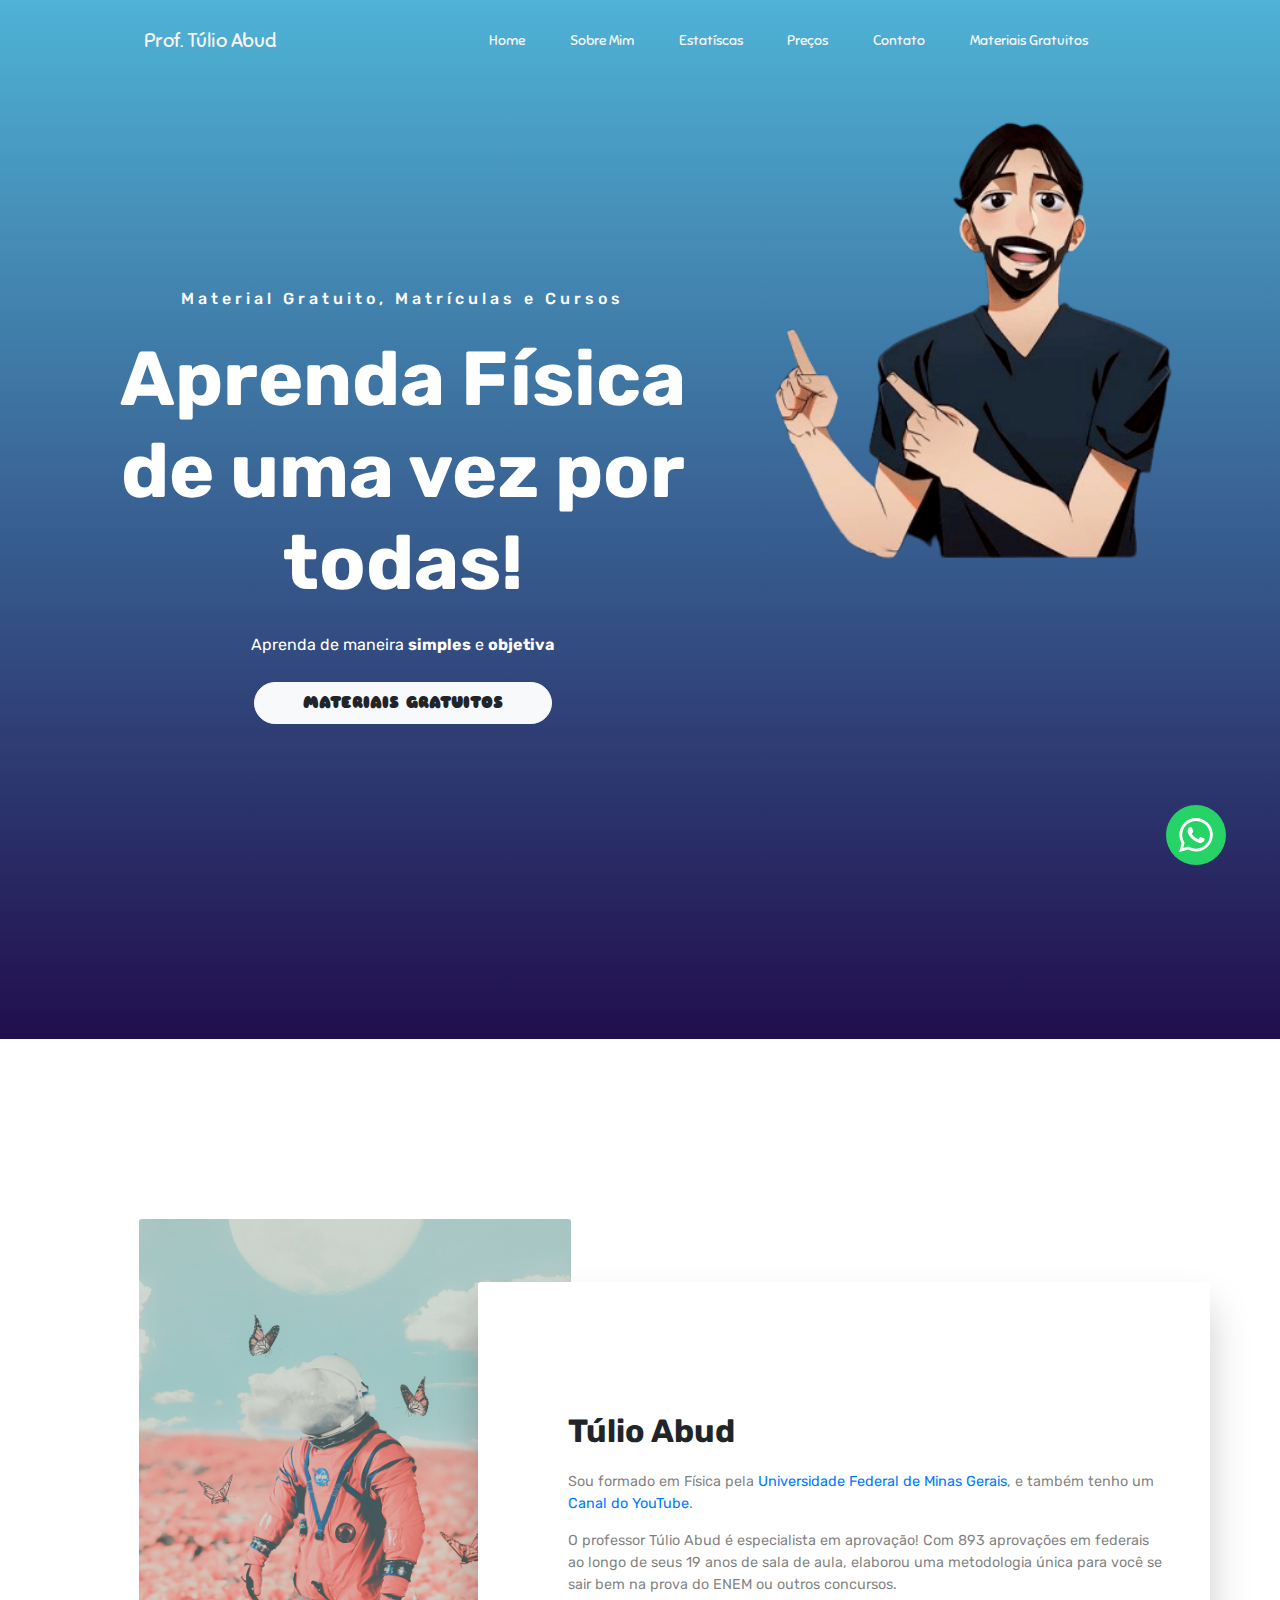
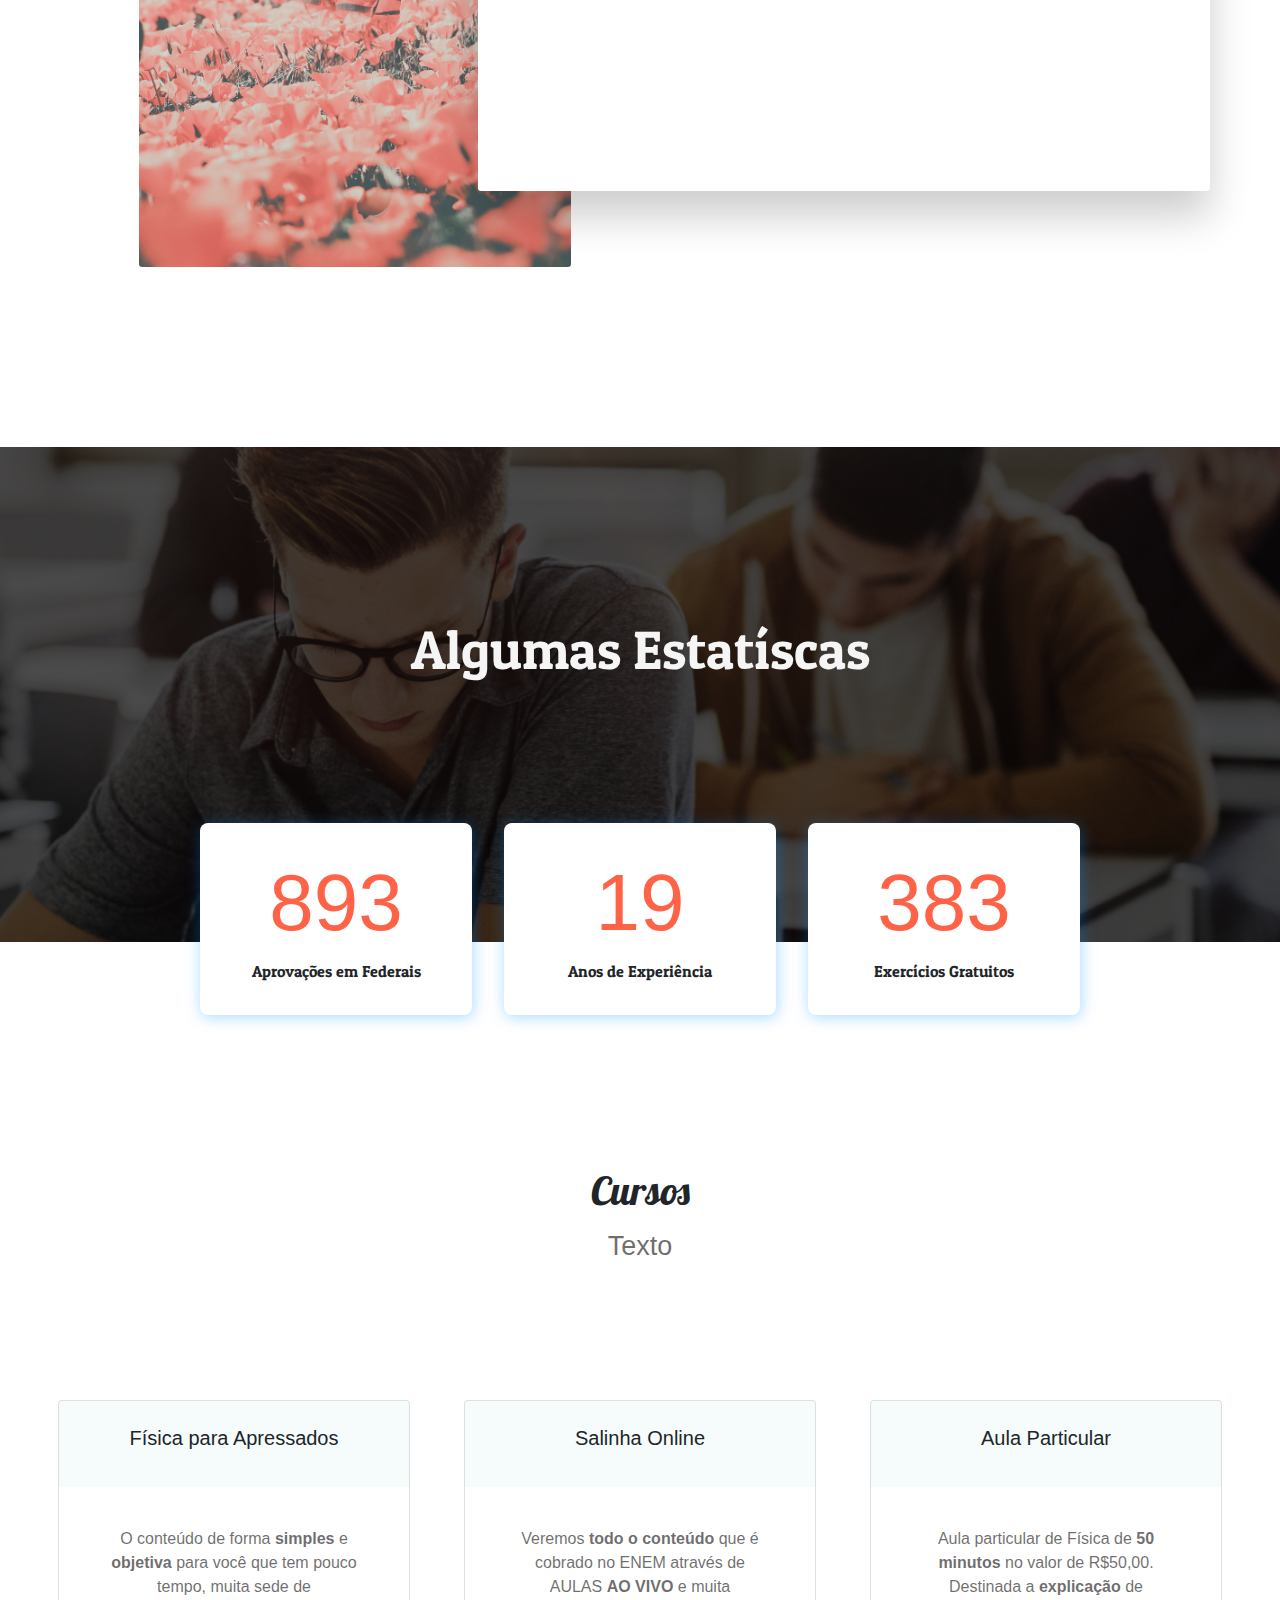
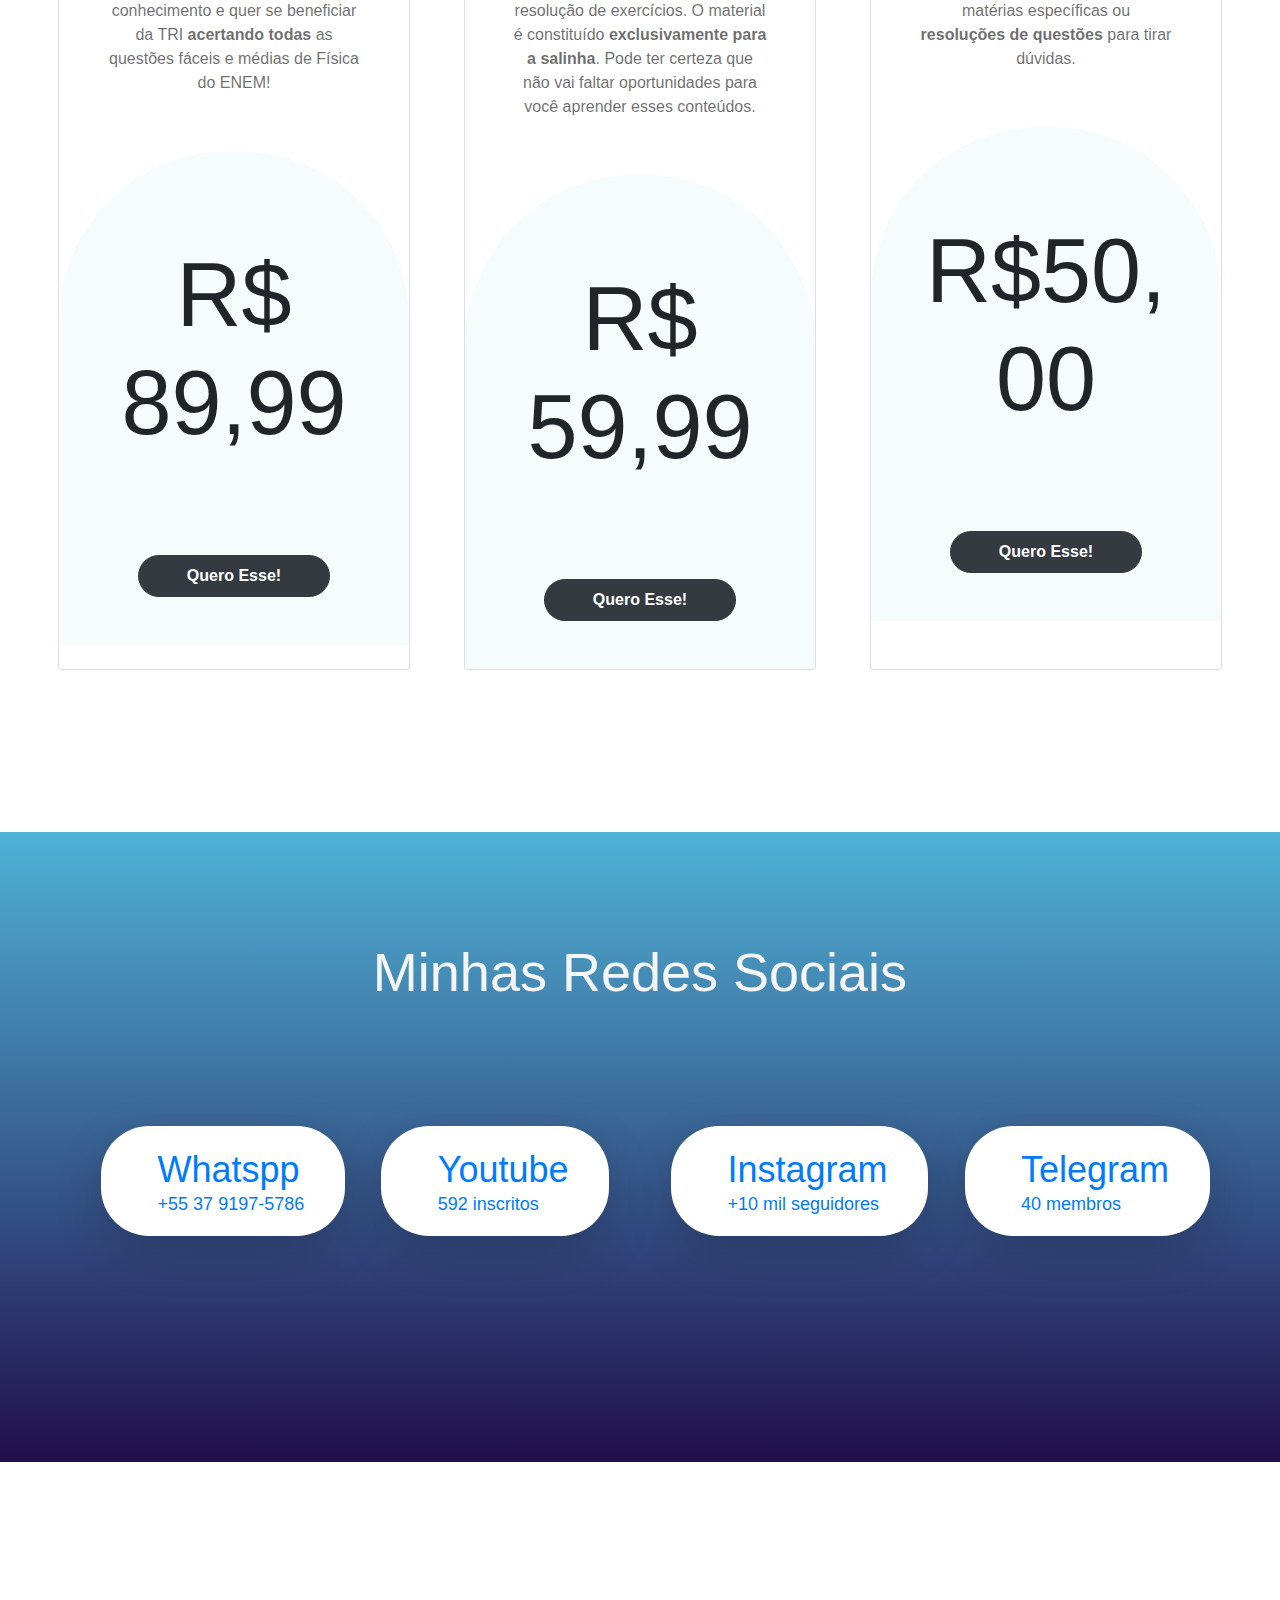
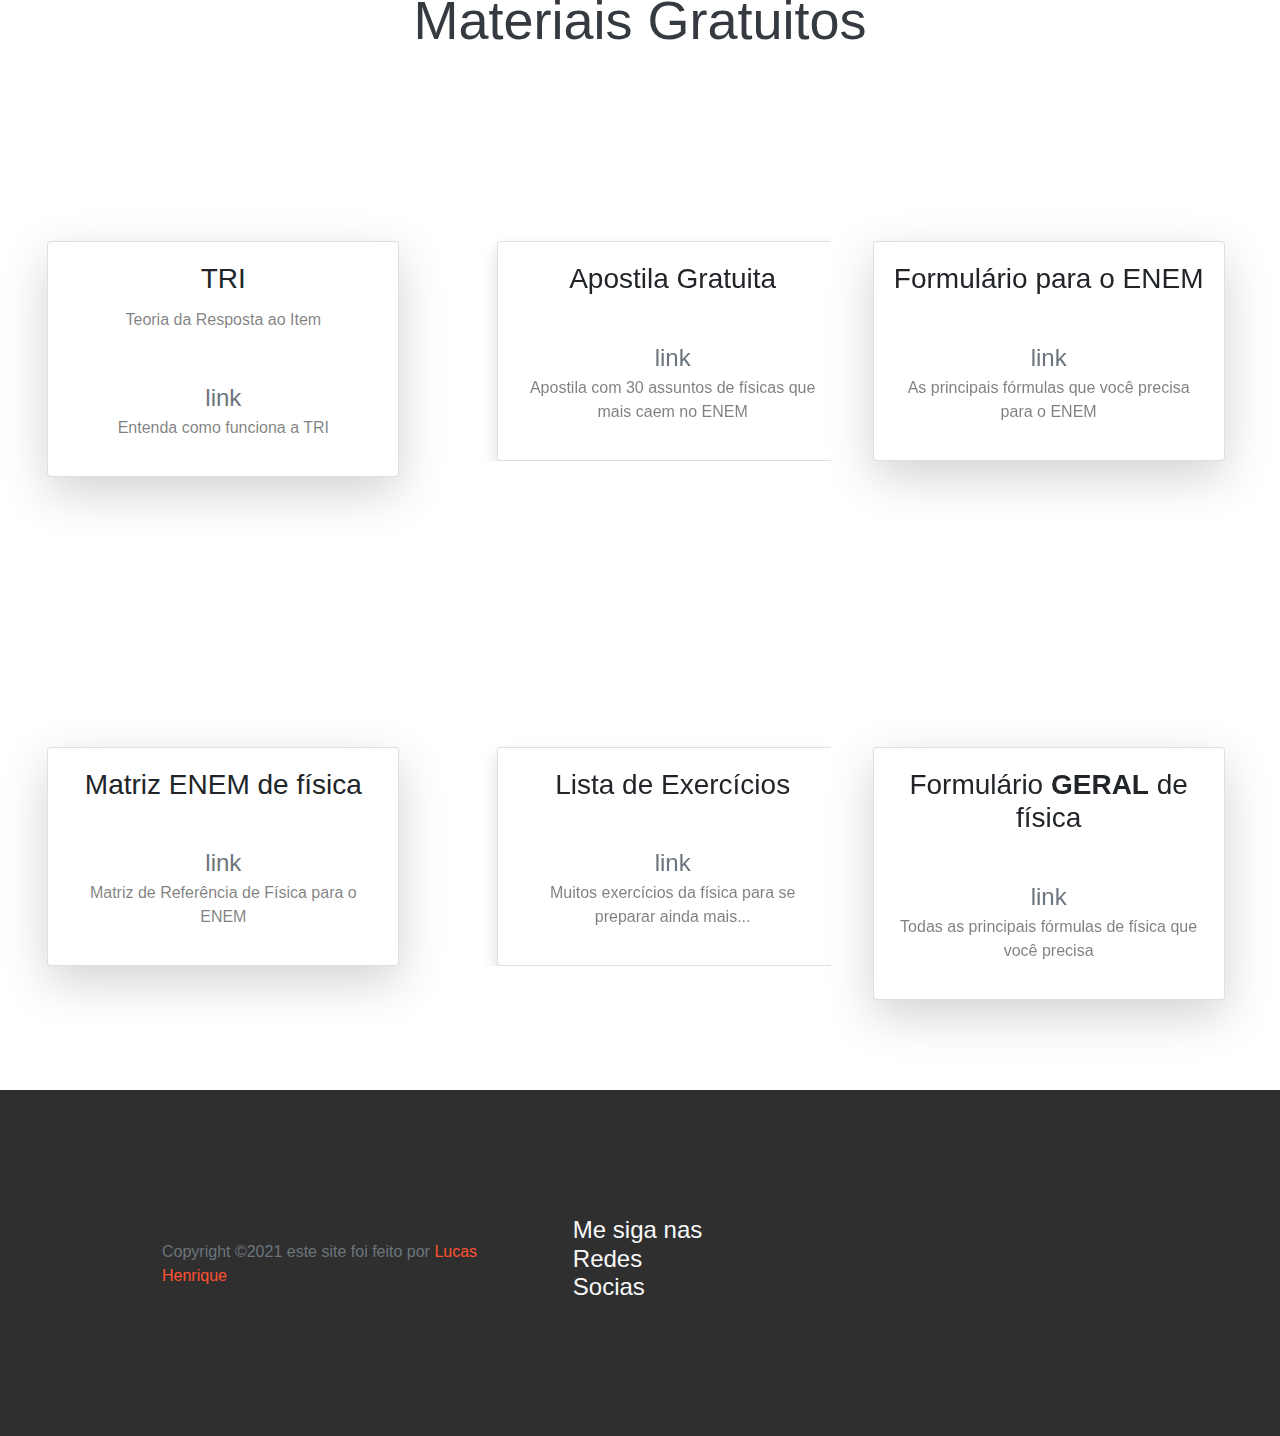
<file: index.html>
<!DOCTYPE html>
<html lang="en">
  <head>
    <meta charset="UTF-8" />
    <meta name="viewport" content="width=device-width, initial-scale=1.0" />
    <meta name="google-site-verification" content="CShMzvlWCZlY040akD_jv4lmJv946oPd9hf_fTqs2nc" />
    
    <!-- Primary Meta Tags -->
    <meta name="title" content="Aprenda Física de uma vez por todas!">
    <meta name="description" content="Aprenda de maneira simples e objetiva. Material Gratuito e Cursos para todos os vestibulares">

    <!-- Open Graph / Facebook -->
    <meta property="og:type" content="website">
    <meta property="og:url" content="https://lucas-henrique-lopes-costa.github.io/Abud/">
    <meta property="og:title" content="Aprenda Física de uma vez por todas!">
    <meta property="og:description" content="Aprenda de maneira simples e objetiva. Material Gratuito e Cursos para todos os vestibulares">
    <meta property="og:image" content="assets/meta-tag.png">

    <!-- Twitter -->
    <meta property="twitter:card" content="summary_large_image">
    <meta property="twitter:url" content="https://lucas-henrique-lopes-costa.github.io/Abud/">
    <meta property="twitter:title" content="Aprenda Física de uma vez por todas!">
    <meta property="twitter:description" content="Aprenda de maneira simples e objetiva. Material Gratuito e Cursos para todos os vestibulares">
    <meta property="twitter:image" content="assets/meta-tag.png">


    <meta http-equiv="X-UA-Compatible" content="ie=edge" />
    <title>Abud - Física</title>

    <link
      rel="stylesheet"
      href="https://stackpath.bootstrapcdn.com/bootstrap/4.3.1/css/bootstrap.min.css"
      integrity="sha384-ggOyR0iXCbMQv3Xipma34MD+dH/1fQ784/j6cY/iJTQUOhcWr7x9JvoRxT2MZw1T"
      crossorigin="anonymous"
    />
    <link
      rel="stylesheet"
      href="https://use.fontawesome.com/releases/v5.7.2/css/all.css"
      integrity="sha384-fnmOCqbTlWIlj8LyTjo7mOUStjsKC4pOpQbqyi7RrhN7udi9RwhKkMHpvLbHG9Sr"
      crossorigin="anonymous"
    />
    <link rel="stylesheet" href="src/Style.css" />
    <link rel="stylesheet" href="src/mobile-style.css" />

    <link rel="icon" href="assets/logo.png" />
  </head>

  <body>
    <header>
      <div class="container-fluid p-0">
        <nav class="navbar navbar-expand-lg">
          <a class="navbar-brand hover" href="#"> Prof. Túlio Abud</a>
          <button
            class="navbar-toggler"
            type="button"
            data-toggle="collapse"
            data-target="#navbarNav"
            aria-controls="navbarNav"
            aria-expanded="false"
            aria-label="Toggle navigation"
          >
            <i class="fas fa-align-right text-light"></i>
          </button>
          <div class="collapse navbar-collapse" id="navbarNav">
            <div class="mr-auto"></div>
            <ul class="navbar-nav">
              <li class="nav-item active">
                <a class="nav-link" href="#"
                  >Home<span class="sr-only">(current)</span></a
                >
              </li>

              <li class="nav-item">
                  <a class="nav-link" href="#sobre">Sobre Mim</a>
              </li>

              <li class="nav-item">
                <a class="nav-link" href="#estatistica">Estatíscas</a>
              </li>

              <li class="nav-item dropdown">
                <div class="dropdown">
                  <a href="#preços" class="nav-link">Preços</a>
                </div>
              </li>

              <li class="nav-item">
                <a class="nav-link" href="#contato">Contato</a>
              </li>

              <li class="nav-item">
                <a class="nav-link" href="#resultados">Materiais Gratuitos</a>
              </li>
            </ul>
          </div>
        </nav>
      </div>
      <div class="container text-center">
        <div class="row">
          <div class="col-md-7 col-sm-12 text-white">
            <h6>Material Gratuito, Matrículas e Cursos</h6>
            <h1>Aprenda Física de uma vez por todas!</h1>
            <p>Aprenda de maneira <b>simples</b> e <b>objetiva</b></p>

            <a href="#resultados">
              <button
                class="btn btn-light px-5 py-2 primary-btn"
              >
                MATERIAIS GRATUITOS
              </button>
            </a>
          </div>
          <div class="col-md-5 col-sm-12 h-25">
            <img src="assets/header-img.png" alt="Imagem do Abud animado" />
          </div>
        </div>
      </div>
    </header>

    <main>
      <section class="section-1">
        <div class="container text-center">
          <div class="row">
            <div class="col-md-6 col-12">
              <div id="sobre" class="pray">
                <img
                  src="assets/pexels-photo-179941.jpg"
                  alt="Astronalta"
                  class=""
                />
              </div>
            </div>
            <div class="col-md-6 col-12">
              <div class="panel text-left">
                <h1>Túlio Abud</h1>

                <p>
                  Sou formado em Física pela
                  <a href="https://ufmg.br/" target="_blank"
                    >Universidade Federal de Minas Gerais</a
                  >, e também tenho um
                  <a
                    href="https://www.youtube.com/channel/UCkdFesSXh5O9bibWscu7k7Q"
                    target="_blank"
                    >Canal do YouTube</a
                  >.
                </p>
                <p>
                  O professor Túlio Abud é especialista em aprovação! Com 893
                  aprovações em federais ao longo de seus 19 anos de sala de
                  aula, elaborou uma metodologia única para você se sair bem na
                  prova do ENEM ou outros concursos.
                </p>
              </div>
            </div>
          </div>
        </div>
      </section>
      <section id="estatistica" class="section-2 container-fluid p-0">
        <div class="cover">
          <div class="overlay"></div>
          <div class="content text-center">
            <h1>Algumas Estatíscas</h1>
            <p></p>
          </div>
        </div>
        <div class="container-fluid text-center">
          <div
            class="numbers d-flex flex-md-row flex-wrap justify-content-center"
          >
            <div class="rect">
              <h1>893</h1>
              <p>Aprovações em Federais</p>
            </div>
            <div class="rect">
              <h1>19</h1>
              <p>Anos de Experiência</p>
            </div>
            <div class="rect">
              <h1>383</h1>
              <p>Exercícios Gratuitos</p>
            </div>
            <!-- <div class="rect">
            <h1>9152</h1>
            <p>Total Projects</p>
            </div> -->
          </div>
        </div>

        <div id="preços" class="purchase text-center">
          <h1>Cursos</h1>
          <p>Texto</p>
          <div class="cards">
            <div class="d-flex flex-row justify-content-center flex-wrap">
              <div class="card">
                <div class="card-body">
                  <div class="title">
                    <h5 class="card-title">Física para Apressados</h5>
                  </div>
                  <p class="card-text">
                    O conteúdo de forma <b>simples</b> e <b>objetiva</b> para
                    você que tem pouco tempo, muita sede de conhecimento e quer
                    se beneficiar da TRI <b>acertando todas</b> as questões
                    fáceis e médias de Física do ENEM!
                  </p>
                  <div class="pricing">
                    <h1>R$ 89,99</h1>
                    <a
                      href="https://www.hotmart.com/product/fisica-para-apressados/S36304819K"
                      target="_blank"
                      class="btn btn-dark px-5 py-2 primary-btn mb-5"
                      >Quero Esse!</a
                    >
                  </div>
                </div>
              </div>
              <div class="card">
                <div class="card-body">
                  <div class="title">
                    <h5 class="card-title">Salinha Online</h5>
                  </div>
                  <p class="card-text">
                    Veremos <b>todo o conteúdo</b> que é cobrado no ENEM através
                    de AULAS <b>AO VIVO</b> e muita resolução de exercícios. O
                    material é constituído <b>exclusivamente para a salinha</b>.
                    Pode ter certeza que não vai faltar oportunidades para você
                    aprender esses conteúdos.
                  </p>
                  <div class="pricing">
                    <h1>R$ 59,99</h1>
                    <a
                      href="https://www.sympla.com.br/matricula-na-salinha-online-de-fisica-do-abud__1089391"
                      target="_blank"
                      class="btn btn-dark px-5 py-2 primary-btn mb-5"
                      >Quero Esse!</a
                    >
                  </div>
                </div>
              </div>
              <div class="card">
                <div class="card-body">
                  <div class="title">
                    <h5 class="card-title">Aula Particular</h5>
                  </div>
                  <p class="card-text">
                    Aula particular de Física de <b>50 minutos</b> no valor de
                    R$50,00. Destinada a <b>explicação</b> de matérias
                    específicas ou <b>resoluções de questões</b> para tirar
                    dúvidas.
                  </p>
                  <div class="pricing">
                    <h1>R$50,00</h1>
                    <a
                      href="https://calendly.com/profabud/aulaparticular?month=2021-03"
                      target="_blank"
                      class="btn btn-dark px-5 py-2 primary-btn mb-5"
                      >Quero Esse!</a
                    >
                  </div>
                </div>
              </div>
            </div>
          </div>
        </div>
      </section>
      <section id="contato" class="section-3 container-fluid p-0 text-center">
        <div class="row">
          <div class="col-md-12 col-sm-12">
            <h1>Minhas Redes Sociais</h1>
            <p></p>
          </div>
        </div>
        <div class="platform row">
          <div class="col-md-6 col-sm-12 text-right">
            <div class="desktop shadow-lg">
              <a
                href="https://api.whatsapp.com/message/6252KLASPXSHN1"
                target="_blank"
              >
                <div class="d-flex flex-row justify-content-center">
                  <i class="fab fa-whatsapp fa-3x py-2 pr-3"></i>
                  <div class="text text-left">
                    <h3 class="pt-1 m-0">Whatspp</h3>
                    <p class="p-0 m-0">+55 37 9197-5786</p>
                  </div>
                </div>
              </a>
            </div>
            <div class="desktop shadow-lg">
              <a
                href="https://www.youtube.com/channel/UCkdFesSXh5O9bibWscu7k7Q"
                target="_blank"
              >
                <div class="d-flex flex-row justify-content-center">
                  <i class="fab fa-youtube fa-3x py-2 pr-3"></i>
                  <div class="text text-left">
                    <h3 class="pt-1 m-0">Youtube</h3>
                    <p class="p-0 m-0">592 inscritos</p>
                  </div>
                </div>
              </a>
            </div>
          </div>
          <div class="col-md-6 col-sm-12 text-left">
            <div class="desktop shadow-lg">
              <a
                href="http://instagram.com/profabud/"
                target="_blank"
              >
                <div class="d-flex flex-row justify-content-center">
                  <i class="fab fa-instagram fa-3x py-2 pr-3"></i>
                  <div class="text text-left">
                    <h3 class="pt-1 m-0">Instagram</h3>
                    <p class="p-0 m-0">+10 mil seguidores</p>
                  </div>
                </div>
              </a>
            </div>
            <div class="desktop shadow-lg">
              <a
                href="https://t.me/joinchat/TV_9inAeKDzojfgZ"
                target="_blank"
              >
                <div class="d-flex flex-row justify-content-center">
                  <i class="fab fa-telegram-plane fa-3x py-2 pr-3"></i>
                  <div class="text text-left">
                    <h3 class="pt-1 m-0">Telegram</h3>
                    <p class="p-0 m-0">40 membros</p>
                  </div>
                </div>
              </a>
            </div>
          </div>
      </section>

      <!-- Section 4 -->
      <section class="section-4" id="resultados">
        <div class="container text-center">
          <h1 class="text-dark">Materiais Gratuitos</h1>
          <!-- <p class="text-secondary">Lorem ipsum dolor sit amet.</p> -->
        </div>
        <div class="team row">
          <div class="col-md-4 col-12 text-center">
            <div class="card mr-2 d-inline-block shadow-lg">
              <div class="card-body">
                <h3 class="card-title">TRI</h3>
                <p class="text-black-50">Teoria da Resposta ao Item</p>
                <p class="card-text"></p>
                <a href="https://drive.google.com/file/d/10Br6fkKVWTIQHjEFW2d4mp7BsLe4MnrQ/view?usp=sharing" target="_blank" class="text-secondary text-decoration-none"
                  >link</a
                >
                <p class="text-black-50">Entenda como funciona a TRI</p>
              </div>
            </div>
          </div>
          <div class="col-md-4 col-12">
            <div
              id="carouselExampleControls"
              class="carousel slide"
              data-ride="carousel"
            >
              <div class="carousel-inner text-center">
                <div class="carousel-item active">
                  <div class="card mr-2 d-inline-block shadow">
                    <div class="card-body">
                      <h3 class="card-title">Apostila Gratuita</h3>
                      <p class="card-text"></p>
                      <a href="https://drive.google.com/file/d/1nDJCDxyWIqTeUAgFh706E-EbyNLjFXGR/view?usp=sharing" target="_blank" class="text-secondary text-decoration-none"
                        >link</a
                      >
                      <p class="text-black-50">
                        Apostila com 30 assuntos de físicas que mais caem no ENEM
                      </p>
                    </div>
                  </div>
                </div>
                <div class="carousel-item">
                  <div class="card d-inline-block mr-2 shadow">
                    <div class="card-body">
                      <h3 class="card-title">Simuladão de <b>919</b> questões</h3>
                      <p class="card-text"></p>
                      <a href="https://drive.google.com/file/d/1RpDdRKG07VlLjmgpayCWROBgvM1yTryN/view?usp=sharing" target="_blank" class="text-secondary text-decoration-none"
                        >link</a
                      >
                      <p cla ss="text-black-50">Apostila com vários exercícios de cada tema que cai no ENEM</p>
                    </div>
                  </div>
                </div>
              </div>
            </div>
          </div>
          <div class="col-md-4 col-12 text-center">
            <div class="card mr-2 d-inline-block shadow-lg">
              <div class="card-body">
                <h3 class="card-title">Formulário para o ENEM</h3>
                <p class="card-text"></p>
                <a href="https://drive.google.com/file/d/1Bb1WauwlhBfouau_OCVPgY0KRKv7SE--/view?usp=sharing" target="_blank" class="text-secondary text-decoration-none"
                  >link</a
                >
                <p class="text-black-50">As principais fórmulas que você precisa para o ENEM</p>
              </div>
            </div>
          </div>
        </div>
        <div class="team row">
          <div class="col-md-4 col-12 text-center">
            <div class="card mr-2 d-inline-block shadow-lg">
              <div class="card-body">
                <h3 class="card-title">Matriz ENEM de física</h3>
                <p class="card-text"></p>
                <a href="https://drive.google.com/file/d/18FJYxNqXSqB57GfWPi1tjiriHJccrypm/view?usp=sharing" target="_blank"class="text-secondary text-decoration-none"
                  >link</a
                >
                <p class="text-black-50">Matriz de Referência de Física para o ENEM</p>
              </div>
            </div>
          </div>
          <div class="col-md-4 col-12">
            <div
              id="carouselExampleControls"
              class="carousel slide"
              data-ride="carousel"
            >
              <div class="carousel-inner text-center">
                <div class="carousel-item active">
                  <div class="card mr-2 d-inline-block shadow">
                    <div class="card-body">
                      <h3 class="card-title">Lista de Exercícios</h3>
                      <p class="card-text"></p>
                      <a href="https://drive.google.com/drive/folders/1qMJKCdkpmgMZgFxOSpw2AhEvOFD1obxq?usp=sharing" target="_blank" class="text-secondary text-decoration-none"
                        >link</a
                      >
                      <p class="text-black-50">
                       Muitos exercícios da física para se preparar ainda mais...
                      </p>
                    </div>
                  </div>
                </div>
                <div class="carousel-item">
                  <div class="card d-inline-block mr-2 shadow">
                    <div class="card-body">
                      <h3 class="card-title">Atividades para se preparar</h3>
                      <p class="card-text"></p>
                      <a href="https://drive.google.com/drive/folders/1qMJKCdkpmgMZgFxOSpw2AhEvOFD1obxq?usp=sharing" target="_blank"  class="text-secondary text-decoration-none"
                        >link</a
                      >
                      <p class="text-black-50">Várias questões sobre diversos temas da física.</p>
                    </div>
                  </div>
                </div>
              </div>
            </div>
          </div>
          <div class="col-md-4 col-12 text-center">
            <div class="card mr-2 d-inline-block shadow-lg">
              <div class="card-body">
                <h3 class="card-title">Formulário <b>GERAL</b> de física</h3>
                <p class="card-text"></p>
                <a href="https://drive.google.com/file/d/1-YMzzi_Rr1aVkMhEWGiD_-voXYVf6-_D/view?usp=sharing" target="_blank"class="text-secondary text-decoration-none"
                  >link</a
                >
                <p class="text-black-50">Todas as principais fórmulas de física que você precisa</p>
              </div>
            </div>
          </div>
        </div>
      </section>
    </main>

    <footer>
      <div class="container-fluid p-0">
        <div class="row text-left">
          <div class="col-md-5 col-sm-5">
            <!-- <h4 class="text-light">Sobre Nós</h4>
            <p class="text-muted">
              
            </p> -->
            <p class="pt-4 text-muted">
              Copyright ©2021 este site foi feito por
              <span><a href="https://lucas-henrique-lopes-costa.github.io/Lucas-Henrique-Lopes-Costa/"></a>Lucas Henrique</span>
            </p>
          </div>

          <div class="col-md-2 col-sm-12">
            <h4 class="text-light">Me siga nas Redes Socias</h4>
            <div class="column text-light">
              <a
                href="http://instagram.com/profabud/" target="_blank"
                ><i class="fab fa-instagram"></i
              ></a>
              <a href="https://www.youtube.com/channel/UCkdFesSXh5O9bibWscu7k7Q" target="_blank"
                ><i class="fab fa-youtube"></i
              ></a>
              <a href="https://t.me/joinchat/TV_9inAeKDzojfgZ" target="_blank"
                ><i class="fab fa-telegram-plane"></i
              ></a>
              <a href="https://api.whatsapp.com/message/6252KLASPXSHN1" target="_blank"
                ><i class="fab fa-whatsapp"></i
              ></a>
            </div>
          </div>
        </div>
      </div>

      <!-- Inicio botão Whatsapp - Ajuda Vitor -->
      <a href="https://wa.me/55dddnumero?text=Oi!%20Vim%20do%20site%20e%20desejo%20receber%20atendimento" style="position:fixed;width:50px;height:50px;bottom:5%;right:5%;border-radius:50px;text-align:center;font-size:30px;z-index:999997;box-shadow: 1px 1px 2px #888;" target="_blank">
        <img src="/assets/whatsapp.svg" width="60" height="60" alt="Fale Conosco pelo WhatsApp">
      </a>
      <!-- fim botão WhatsApp -->
        

    </footer>

    <script src="https://cdnjs.cloudflare.com/ajax/libs/jquery/3.3.1/jquery.min.js"></script>
    <script
      src="https://cdnjs.cloudflare.com/ajax/libs/popper.js/1.14.7/umd/popper.min.js"
      integrity="sha384-UO2eT0CpHqdSJQ6hJty5KVphtPhzWj9WO1clHTMGa3JDZwrnQq4sF86dIHNDz0W1"
      crossorigin="anonymous"
    ></script>
    <script
      src="https://stackpath.bootstrapcdn.com/bootstrap/4.3.1/js/bootstrap.min.js"
      integrity="sha384-JjSmVgyd0p3pXB1rRibZUAYoIIy6OrQ6VrjIEaFf/nJGzIxFDsf4x0xIM+B07jRM"
      crossorigin="anonymous"
    ></script>
    <script src="src/main.js"></script>
  </body>
</html>
</file>
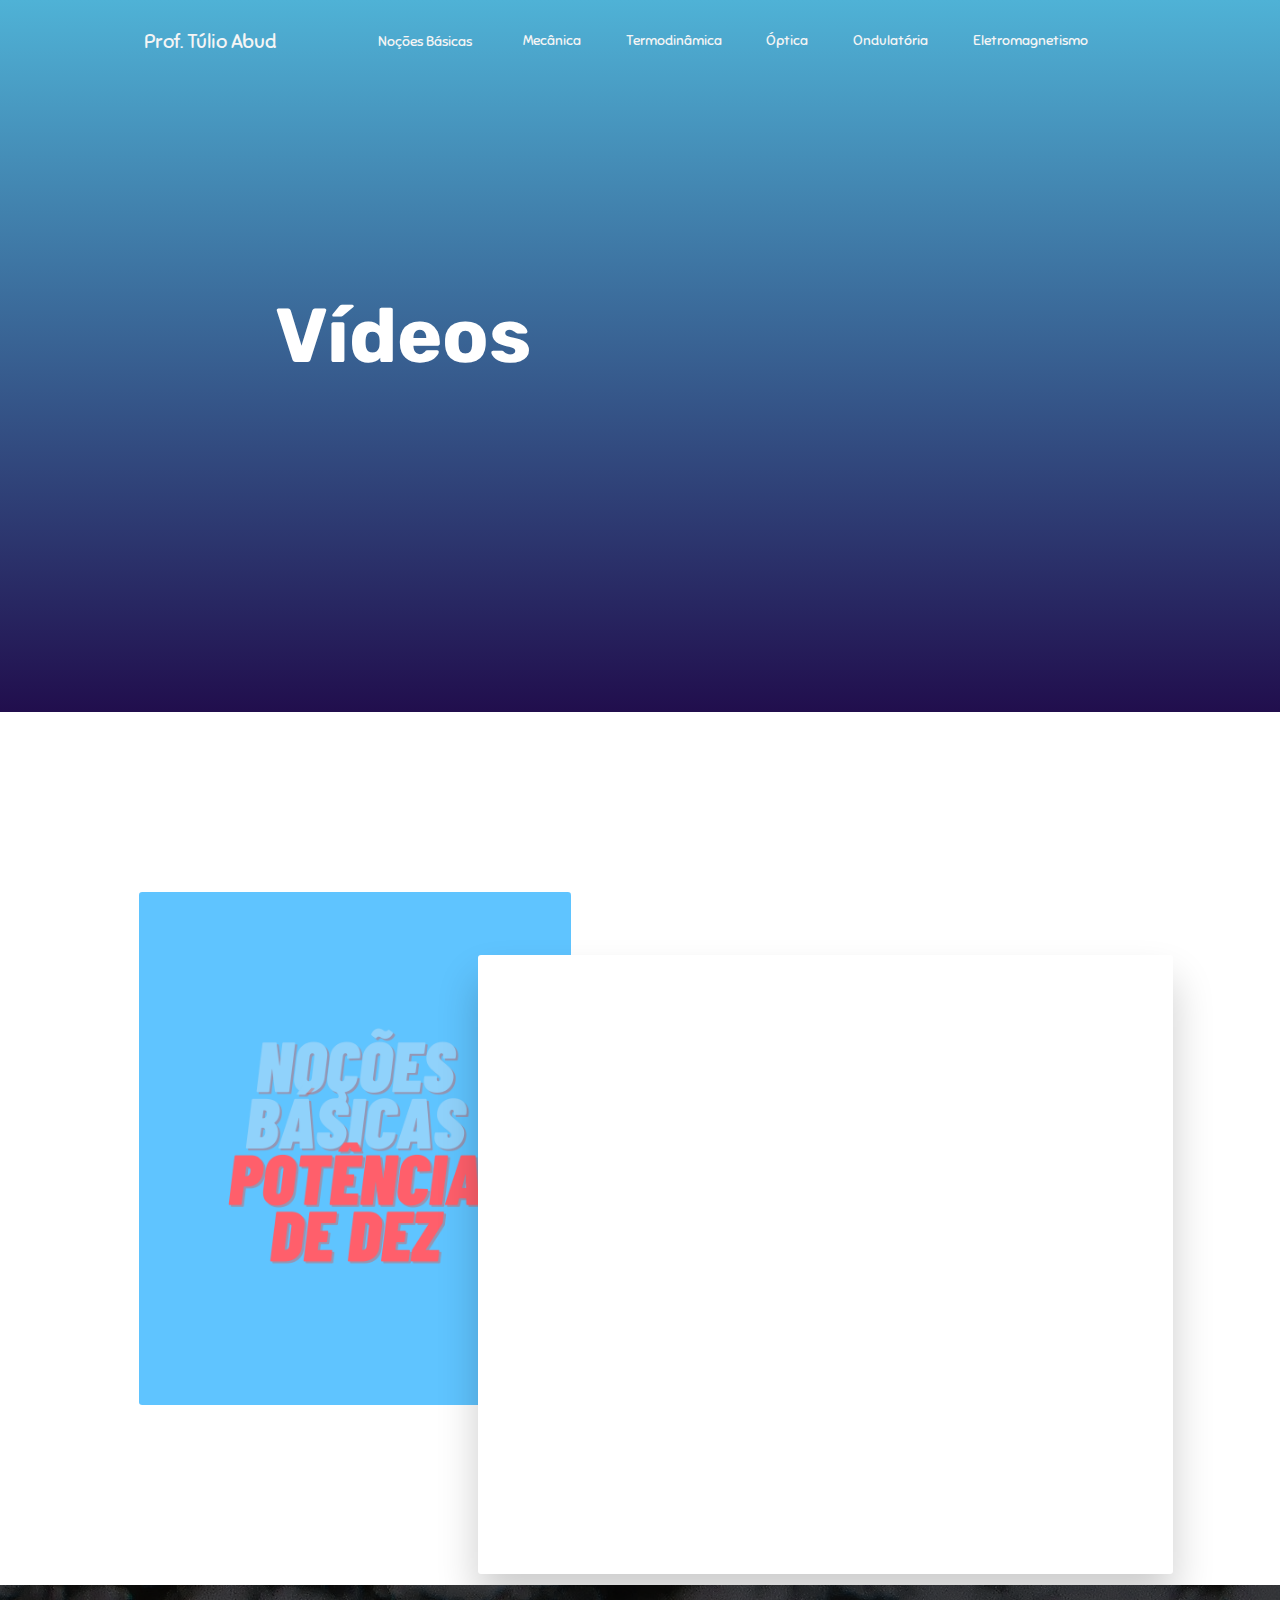
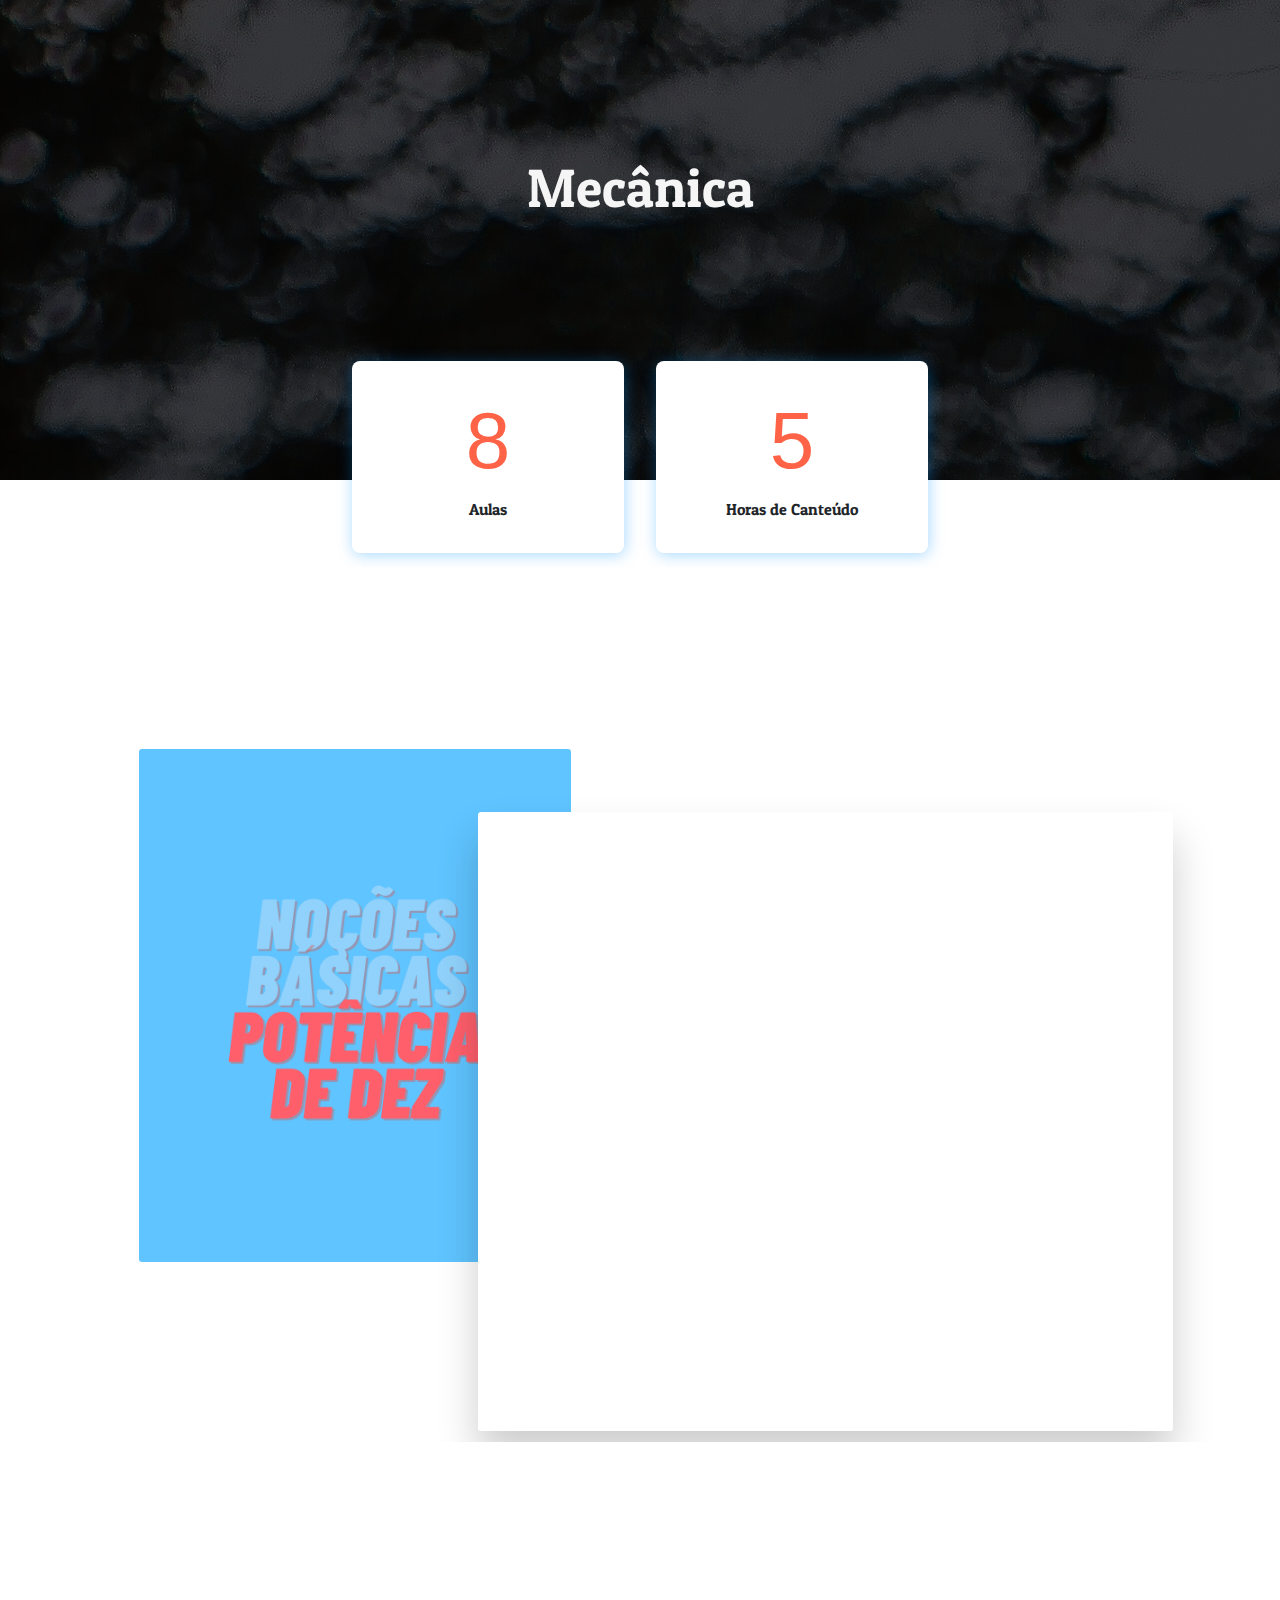
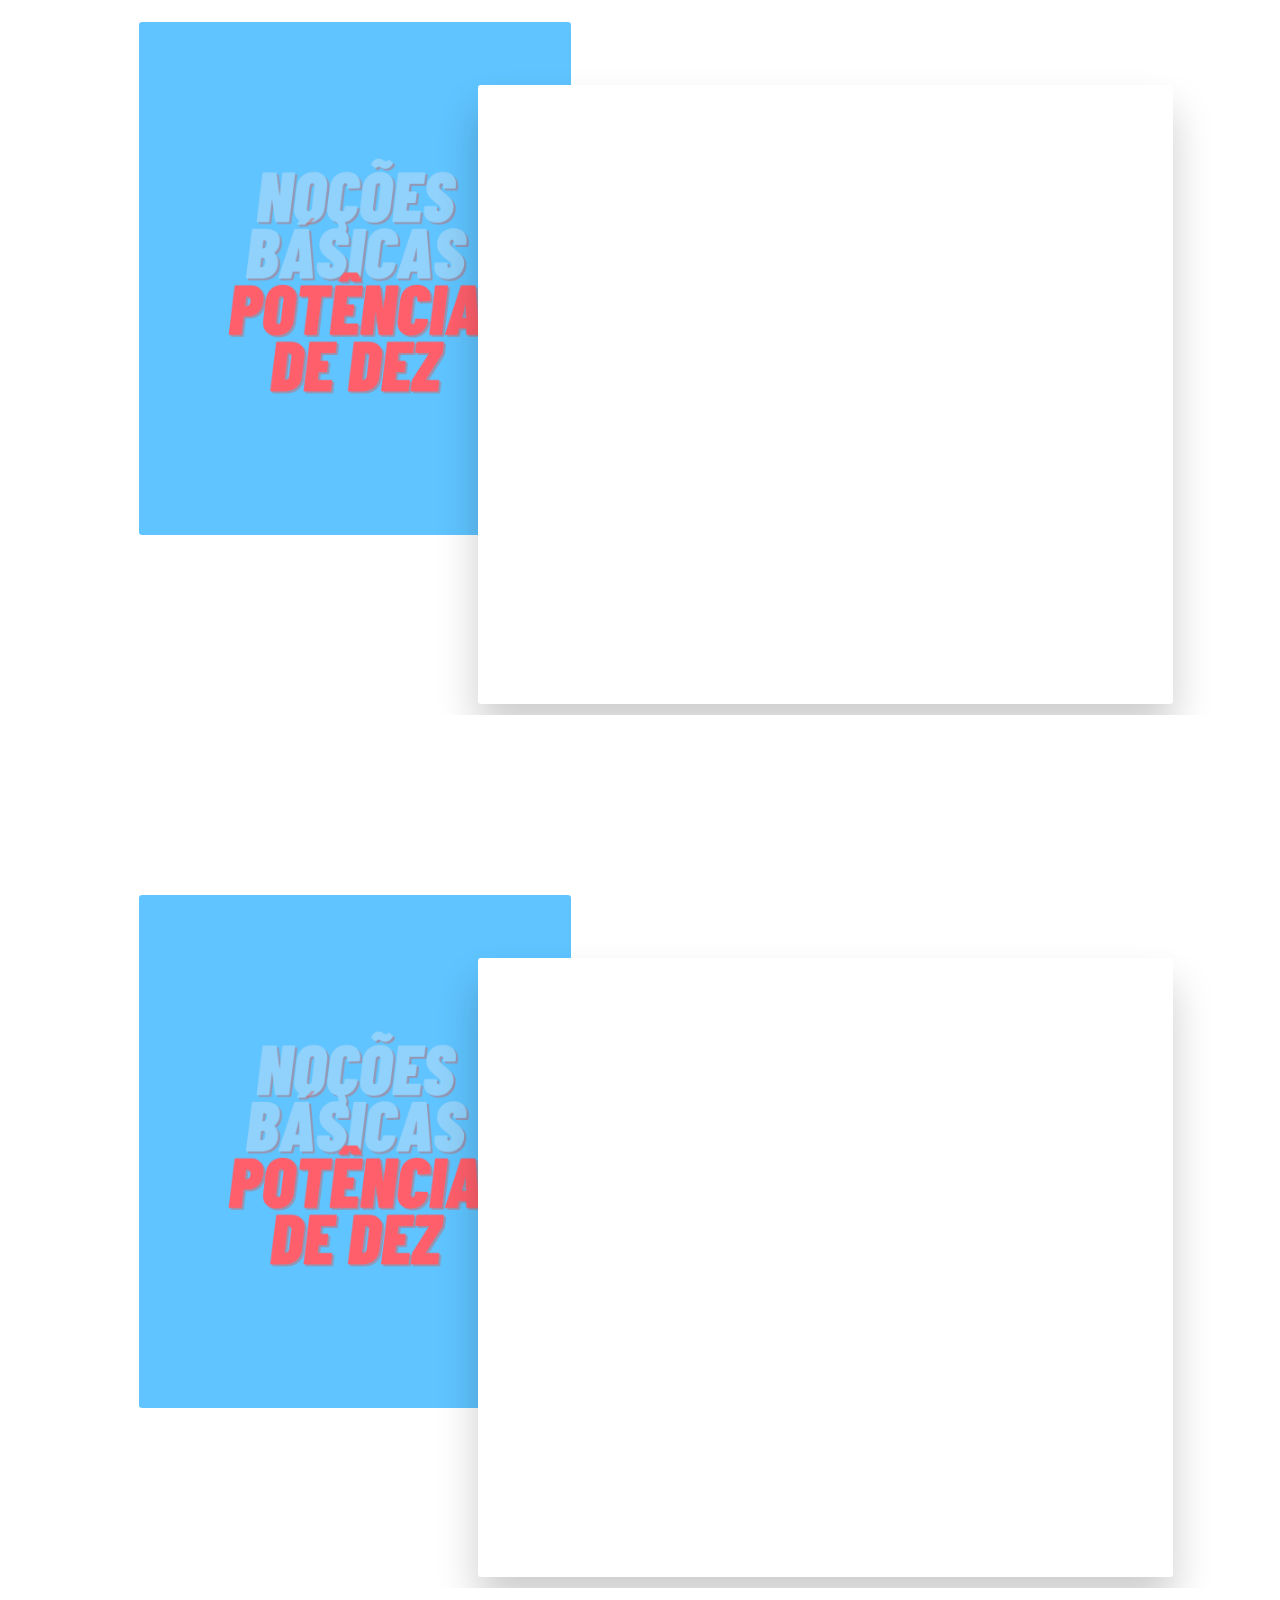
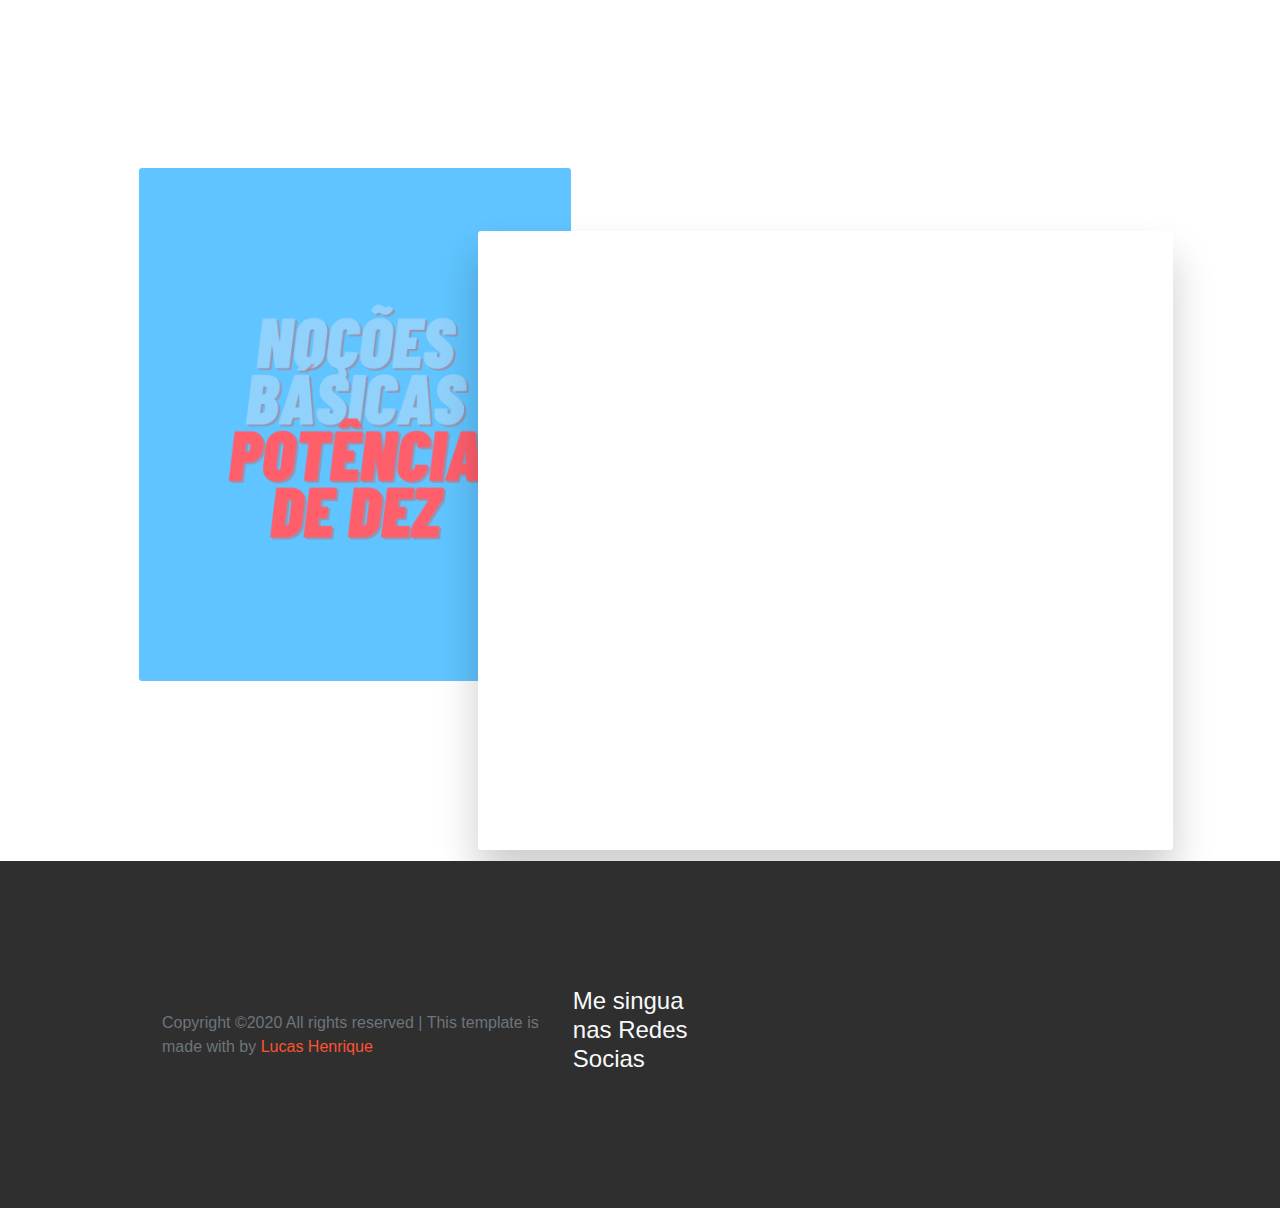
<file: videos.html>
<!DOCTYPE html>
<html lang="en">
  <head>
    <meta charset="UTF-8" />
    <meta name="viewport" content="width=device-width, initial-scale=1.0" />
    <meta http-equiv="X-UA-Compatible" content="ie=edge" />
    <title>Abud - Física</title>

    <link
      rel="stylesheet"
      href="https://stackpath.bootstrapcdn.com/bootstrap/4.3.1/css/bootstrap.min.css"
      integrity="sha384-ggOyR0iXCbMQv3Xipma34MD+dH/1fQ784/j6cY/iJTQUOhcWr7x9JvoRxT2MZw1T"
      crossorigin="anonymous"
    />
    <link
      rel="stylesheet"
      href="https://use.fontawesome.com/releases/v5.7.2/css/all.css"
      integrity="sha384-fnmOCqbTlWIlj8LyTjo7mOUStjsKC4pOpQbqyi7RrhN7udi9RwhKkMHpvLbHG9Sr"
      crossorigin="anonymous"
    />
    <link rel="stylesheet" href="src/Style.css" />
    <link rel="stylesheet" href="src/mobile-style.css" />

    <link rel="icon" href="assets/logo.png" />
  </head>

  <body>
    <header>
      <div class="container-fluid p-0">
        <nav class="navbar navbar-expand-lg">
          <a class="navbar-brand hover" href="/Abud"> Prof. Túlio Abud</a>
          <button
            class="navbar-toggler"
            type="button"
            data-toggle="collapse"
            data-target="#navbarNav"
            aria-controls="navbarNav"
            aria-expanded="false"
            aria-label="Toggle navigation"
          >
            <i class="fas fa-align-right text-light"></i>
          </button>
          <div class="collapse navbar-collapse" id="navbarNav">
            <div class="mr-auto"></div>
            <ul class="navbar-nav">
              
              <li class="nav-item">
                <button
                  onclick="window.scroll({
                  top: 800, // Captura a distancia do topo onde deseja ser rolado
                  left: 0,// Faz o mesmo do top mas em um ambito horizontal
                  behavior: 'smooth' // Aqui eh onde vem toda a magica, ele suporta duas opcoes, o `smooth` e o `normal`
                })"
                >
                  <a class="nav-link" href="#">Noções Básicas</a>
                </button>
              </li>

              <li class="nav-item">
                <a class="nav-link" href="#estatistica">Mecânica</a>
              </li>

              <li class="nav-item dropdown">
                <div class="dropdown">
                  <a href="#preços" class="nav-link">Termodinâmica</a>
                </div>
              </li>

              <li class="nav-item">
                <a class="nav-link" href="#contato">Óptica</a>
              </li>

              <li class="nav-item">
                <a class="nav-link" href="#resultados">Ondulatória</a>
              </li>

              <li class="nav-item">
                <a class="nav-link" href="#resultados">Eletromagnetismo</a>
              </li>
            </ul>
          </div>
        </nav>
      </div>
      <div class="container text-center">
        <div class="row">
          <div class="col-md-7 col-sm-12 text-white">
            <h1>Vídeos</h1>

          
          </div>
          
        </div>
      </div>
    </header>

    <main>
      <section class="section-1">
        <div class="container text-center">
          <div class="row">
            <div class="col-md-6 col-12">
              <div class="pray">
                <img src="assets/potencia-de-dez.png" alt="Pray" class="" />
              </div>
            </div>
            <div id="video" class="col-md-6 col-12">
              <div class="panel text-left">
                <iframe
                  class="video"
                  width="560"
                  height="315"
                  src="https://www.youtube.com/embed/W2qKQM8WbbI"
                  frameborder="0"
                  allow="accelerometer; autoplay; clipboard-write; encrypted-media; gyroscope; picture-in-picture"
                  allowfullscreen
                ></iframe>
              </div>
            </div>
          </div>
        </div>
      </section>
    </main>

    <section class="section-2 container-fluid p-0">
      <div class="cover mecanica">
        <div class="overlay"></div>
        <div class="content text-center">
          <h1 id="estatistica">Mecânica</h1>
        </div>
      </div>
      <div class="container-fluid text-center">
        <div
          class="numbers d-flex flex-md-row flex-wrap justify-content-center"
        >
          <div class="rect">
            <h1>8</h1>
            <p>Aulas</p>
          </div>
          <div class="rect video">
            <h1>5</h1>
            <p>Horas de Canteúdo</p>
          </div>
        </div>
      </div>
    </section>

    <main>
      <section class="section-1">
        <div class="container text-center">
          <div class="row">
            <div class="col-md-6 col-12">
              <div class="pray">
                <img src="assets/potencia-de-dez.png" alt="Pray" class="" />
              </div>
            </div>
            <div id="sobre" class="col-md-6 col-12">
              <div class="panel text-left">
                <iframe
                  class="video"
                  width="560"
                  height="315"
                  src="https://www.youtube.com/embed/W2qKQM8WbbI"
                  frameborder="0"
                  allow="accelerometer; autoplay; clipboard-write; encrypted-media; gyroscope; picture-in-picture"
                  allowfullscreen
                ></iframe>
              </div>
            </div>
          </div>
        </div>
      </section>
    </main>
    <main>
      <section class="section-1">
        <div class="container text-center">
          <div class="row">
            <div class="col-md-6 col-12">
              <div class="pray">
                <img src="assets/potencia-de-dez.png" alt="Pray" class="" />
              </div>
            </div>
            <div id="sobre" class="col-md-6 col-12">
              <div class="panel text-left">
                <iframe
                  class="video"
                  width="560"
                  height="315"
                  src="https://www.youtube.com/embed/W2qKQM8WbbI"
                  frameborder="0"
                  allow="accelerometer; autoplay; clipboard-write; encrypted-media; gyroscope; picture-in-picture"
                  allowfullscreen
                ></iframe>
              </div>
            </div>
          </div>
        </div>
      </section>
    </main>
    <main>
      <section class="section-1">
        <div class="container text-center">
          <div class="row">
            <div class="col-md-6 col-12">
              <div class="pray">
                <img src="assets/potencia-de-dez.png" alt="Pray" class="" />
              </div>
            </div>
            <div id="sobre" class="col-md-6 col-12">
              <div class="panel text-left">
                <iframe
                  class="video"
                  width="560"
                  height="315"
                  src="https://www.youtube.com/embed/W2qKQM8WbbI"
                  frameborder="0"
                  allow="accelerometer; autoplay; clipboard-write; encrypted-media; gyroscope; picture-in-picture"
                  allowfullscreen
                ></iframe>
              </div>
            </div>
          </div>
        </div>
      </section>
    </main>
    <main>
      <section class="section-1">
        <div class="container text-center">
          <div class="row">
            <div class="col-md-6 col-12">
              <div class="pray">
                <img src="assets/potencia-de-dez.png" alt="Pray" class="" />
              </div>
            </div>
            <div id="sobre" class="col-md-6 col-12">
              <div class="panel text-left">
                <iframe
                  class="video"
                  width="560"
                  height="315"
                  src="https://www.youtube.com/embed/W2qKQM8WbbI"
                  frameborder="0"
                  allow="accelerometer; autoplay; clipboard-write; encrypted-media; gyroscope; picture-in-picture"
                  allowfullscreen
                ></iframe>
              </div>
            </div>
          </div>
        </div>
      </section>
    </main>

   

    <footer>
      <div class="container-fluid p-0">
        <div class="row text-left">
          <div class="col-md-5 col-sm-5">
            <!-- <h4 class="text-light">Sobre Nós</h4>
            <p class="text-muted">
              
            </p> -->
            <p class="pt-4 text-muted">
              Copyright ©2020 All rights reserved | This template is made with
              by
              <span> Lucas Henrique</span>
            </p>
          </div>

          <!-- <div class="col-md-5 col-sm-12">
            <h4 class="text-light">Newsletter</h4>
            <p class="text-muted">Stay Updated</p>
            <form class="form-inline">
              <div class="col pl-0">
                <div class="input-group pr-5">
                  <input
                    type="text"
                    class="form-control bg-dark text-white"
                    id="inlineFormInputGroupUsername2"
                    placeholder="Email"
                  />
                  <div class="input-group-prepend">
                    <div class="input-group-text">
                      <i class="fas fa-arrow-right"></i>
                    </div>
                  </div>
                </div>
              </div>
            </form>
          </div> -->

          <div class="col-md-2 col-sm-12">
            <h4 class="text-light">Me singua nas Redes Socias</h4>
            <div class="column text-light">
              <a href=""><i class="fab fa-facebook-f"></i></a>
              <a
                href="https://www.instagram.com/prof.antoniofernandes/?hl=pt-br"
                ><i class="fab fa-instagram"></i
              ></a>
              <a href="https://twitter.com/o_afernandez"
                ><i class="fab fa-twitter"></i
              ></a>
              <a href="https://www.youtube.com/professorantoniofernandes"
                ><i class="fab fa-youtube"></i
              ></a>
            </div>
          </div>
        </div>
      </div>
    </footer>

    <script src="https://cdnjs.cloudflare.com/ajax/libs/jquery/3.3.1/jquery.min.js"></script>
    <script
      src="https://cdnjs.cloudflare.com/ajax/libs/popper.js/1.14.7/umd/popper.min.js"
      integrity="sha384-UO2eT0CpHqdSJQ6hJty5KVphtPhzWj9WO1clHTMGa3JDZwrnQq4sF86dIHNDz0W1"
      crossorigin="anonymous"
    ></script>
    <script
      src="https://stackpath.bootstrapcdn.com/bootstrap/4.3.1/js/bootstrap.min.js"
      integrity="sha384-JjSmVgyd0p3pXB1rRibZUAYoIIy6OrQ6VrjIEaFf/nJGzIxFDsf4x0xIM+B07jRM"
      crossorigin="anonymous"
    ></script>
    <script src="src/main.js"></script>
  </body>
</html>
</file>
<file: src/Style.css>
@import url("https://fonts.googleapis.com/css?family=Acme|Lobster|Patua+One|Rubik|Sniglet");
* {
  box-sizing: border-box;
  scroll-behavior: smooth;
}

header,
section {
  overflow-x: hidden;
}

* {
  transition: 400ms;
  transition: all .6s ease-in-out;
  -webkit-transition: all .6s ease-in-out;
}

a {
  text-decoration: none !important;
}

:root {
  --Sniglet-font: "Sniglet", cursive;
  --Rubik: "Rubik", cursive;
  --Patua: "Patua One", cursive;
  --Lobster: "lobster", cursive;
  --light-black: #2e2c2caf;
  --bggradient: linear-gradient(to bottom, #4fb2d6, #210e4d);
  --light-gray: rgba(255, 255, 255, 0.877);
}

body::-webkit-scrollbar {
  width: 0.25rem;
}

body::-webkit-scrollbar-track {
  background: #1e1e24;
}

body::-webkit-scrollbar-thumb {
  background: #3c6e9d;
}

.navbar::-webkit-scrollbar {
  width: 0rem;
}

.navbar::-webkit-scrollbar-track {
  background: #3c6e9d;
}

header a {
  font-family: var(--Sniglet-font);
  font-size: 0.9em;
  color: whitesmoke;
}

.hover:hover {
  color: white;
}

.dropdown-content {
  display: none;
  position: absolute;
  background-color: #f1f1f1;
  min-width: 160px;
  box-shadow: 0px 2px 15px 0px rgba(0, 0, 0, 0.2);
  z-index: 1;
}

.dropdown-content a {
  color: black;
  padding: 12px 16px;
  text-decoration: none;
  display: block;
}

.dropdown-content a:hover {
  background-color: #ddd;
}

.dropdown:hover .dropdown-content {
  display: block;
}

header .nav-item:last-child {
  padding-right: 10.5em;
}

header .nav-item {
  padding: 0.9em;
}

header .navbar-brand {
  padding-left: 8rem;
}

header .nav-link:hover {
  color: #ffffff;
}

header .row .col-md-7 {
  padding: 22vmin 1vmin;
  padding-bottom: 35vmin;
}

header .row .col-md-5 {
  padding: 4.2vmin 1vmin;
}

header .row .col-md-5 img {
  width: 90%;
}

header {
  background: #ff512f;
  /* fallback for old browsers */
  background: var(--bggradient);
}

header .container .col-md-7 {
  font-family: "Rubik", sans-serif;
}

header .container .col-md-7 h6 {
  padding: 1vmin;
  letter-spacing: 4px;
}

header .container .col-md-7 h1 {
  font-size: 8.5vmin;
  font-weight: bold;
  padding: 0.1em 0em;
}

header .container .col-md-7 p {
  padding: 1vmin 5vmin;
}

.primary-btn {
  border-radius: 30px;
  font-weight: bold;
}

/********** section 1 **************/

.section-1 {
  padding: 20vmin 0vmin;
}

.section-1 .row .col-md-6 .pray img {
  opacity: 0.8;
  width: 80%;
  border-radius: 0.2em;
}

.section-1 .row .col-md-6:last-child {
  position: relative;
}

.section-1 .row .col-md-6 .panel {
  position: absolute;
  top: 7vmin;
  left: -18vmin;
  background: white;
  border-radius: 3px;
  text-align: left;
  padding: 13vmin 5vmin 20vmin 10vmin;
  box-shadow: 0px 25px 42px rgba(0, 0, 0, 0.2);
  font-family: var(--Rubik);
  z-index: 1;
}

.section-1 .row .col-md-6 .panel h1 {
  font-weight: bold;
  padding: 0.4em 0;
  font-size: 2em;
}

.section-1 .row .col-md-6 .panel p {
  font-size: 0.9em;
  color: rgba(0, 0, 0, 0.5);
}

/*  Section 2  */

.cover {
  width: 100%;
  height: 55vmin;
  background: url("../assets/pexels-photo-452738.jpg");
  background-position: -24rem -19rem;
  background-size: 150%;
  position: relative;
}

.mecanica {
  background: url("../assets/caique-silva-320647-unsplash.jpg");

}

.cover .overlay {
  position: absolute;
  top: 0;
  left: 0;
  width: 100%;
  height: 100%;
  z-index: 999;
}

.cover .content {
  width: 100%;
  height: 100%;
  background: rgba(0, 0, 0, 0.7);
  padding-top: 19vmin;
}

.cover .content > h1 {
  font-family: var(--Patua);
  font-size: 6vmin;
  color: whitesmoke;
}

.cover .content > p {
  font-family: var(--Rubik);
  font-size: 2vmin;
  color: #e5e5e5;
}

.numbers .rect {
  position: relative;
  z-index: 1;
  background: white;
  width: 17rem;
  height: 12rem;
  padding-top: 3.5vmin;
  margin: 1rem;
  border-radius: 0.5em;
  box-shadow: 1px 2px 15px 0px rgba(0, 145, 255, 0.349);
}

.numbers {
  margin-top: -15vmin;
}

.numbers .rect h1 {
  font-size: 5rem;
  color: tomato;
}

.numbers .rect > p {
  font-family: var(--Patua);
}

.purchase > h1 {
  padding-top: 15vmin;
  padding-bottom: 0.1em;
  font-family: var(--Lobster);
}

.purchase > p {
  color: var(--light-black);
  font-size: 3vmin;
  padding-bottom: 10vmin;
}

.purchase .cards .card {
  width: 22rem;
  margin: 3vmin 3vmin;
}

.cards div {
  padding: 0;
  margin: 0;
}

.cards .title {
  background: rgba(208, 241, 241, 0.199);
  padding: 1.4em 2.5em;
  font-size: 2vmin;
}

.card .card-text {
  padding: 2.5rem 3rem;
  color: var(--light-black);
}

.card-body .pricing {
  background: rgba(208, 241, 241, 0.199);
  border-top-right-radius: 170px;
  border-top-left-radius: 170px;
}

.card-body .pricing > h1 {
  font-size: 10vmin;
  padding: 1em 0.5em;
}

/* Section 3 */

.section-3 {
  height: 70vmin;
  margin-top: 15vmin;
  background: var(--bggradient);
}

.section-3 .col-md-12 > h1 {
  padding: 2em 0 0.5em 0;
  color: whitesmoke;
  font-size: 6vmin;
}

.section-3 .col-md-12 > p {
  padding: 0 4em;
  padding-bottom: 2em;
  color: var(--light-gray);
  font-size: 3vmin;
}

.section-3 .desktop {
  background: white;
  display: inline-block;
  border-radius: 3em;
  padding: 2vmin 4.5vmin;
  margin: 1em;
}

.section-3 .desktop h3 {
  font-size: 4vmin;
}

.section-3 .desktop p {
  font-size: 2vmin;
}

/* Section Team */

.section-4 .container h1 {
  font-size: 6vmin;
  padding-top: 14vmin;
}

.section-4 .team {
  padding: 10vmin 4vmin;
}

.section-4 .card {
  width: 22em;
  margin-top: 10vmin;
}

.section-4 .card .card-text {
  padding: 0.5em;
}

.section-4 .card-body > a {
  font-size: 1.5em;
}

.section-4 .carousel-item {
  padding-left: 3rem;
}

.border-radius {
  border-radius: 340px;
  width: 60%;
}

footer {
  background: rgba(0, 0, 0, 0.815);
  overflow-x: hidden;
  padding: 14vmin 18vmin;
}

footer p > span {
  color: #ff512f;
}

footer input {
  border: none !important;
}

footer input::placeholder {
  color: white !important;
}

footer .input-group .input-group-text {
  background: var(--bggradient);
  border: none;
}

footer .column i {
  color: #dd2476;
}

/* It is Adjacent sibling combinator */

footer .column i + i {
  padding: 0 0.5em;
}

.sticky {
  position: fixed;
  top: 0;
  width: 100%;
  background: rgba(0, 0, 0, 0.815);
  z-index: 9999;
  transition: all 1.5s ease;
}

button{
  background: none;
  border: none
}
</file>
<file: src/mobile-style.css>
@media only screen and (max-width: 768px) {
  header .navbar-brand {
    padding-left: 1rem;
  }
  .section-1 .row .col-md-6 .panel {
    position: initial;
    width: initial;
    height: initial;
  }
  .section-2 .cover {
    background-position: -25vmin -10vmin;
  }
  .numbers .rect {
    width: 10rem;
    height: 8rem;
  }
  .numbers .rect h1 {
    font-size: 2rem;
  }

  .section-3 {
    height: inherit;
    padding: 10vmin !important;
  }
  .section-3 .row h1 {
    padding: 6vmin 4vmin;
  }
  .section-3 .platform .col-md-6 {
    text-align: center !important;
  }
  .section-3 .desktop i {
    font-size: 8vmin;
  }
  .section-4 .carousel-item {
    padding-left: 0.6rem;
  }

  .col-12 {
    align-items: center;
  }

  .video {
    width: 100%;
    height: 220px;

  }

  footer .row .col-md-2 {
    margin-top: 8vmin;
  }
}

/* screen size 375px */

@media only screen and (max-width: 375px) {
  .section-4 .card {
    width: 18em;
  }
}

@media only screen and (max-width: 320px) {
  .section-4 .carousel-inner {
    margin-left: -4vmin;
  }
}
</file>
